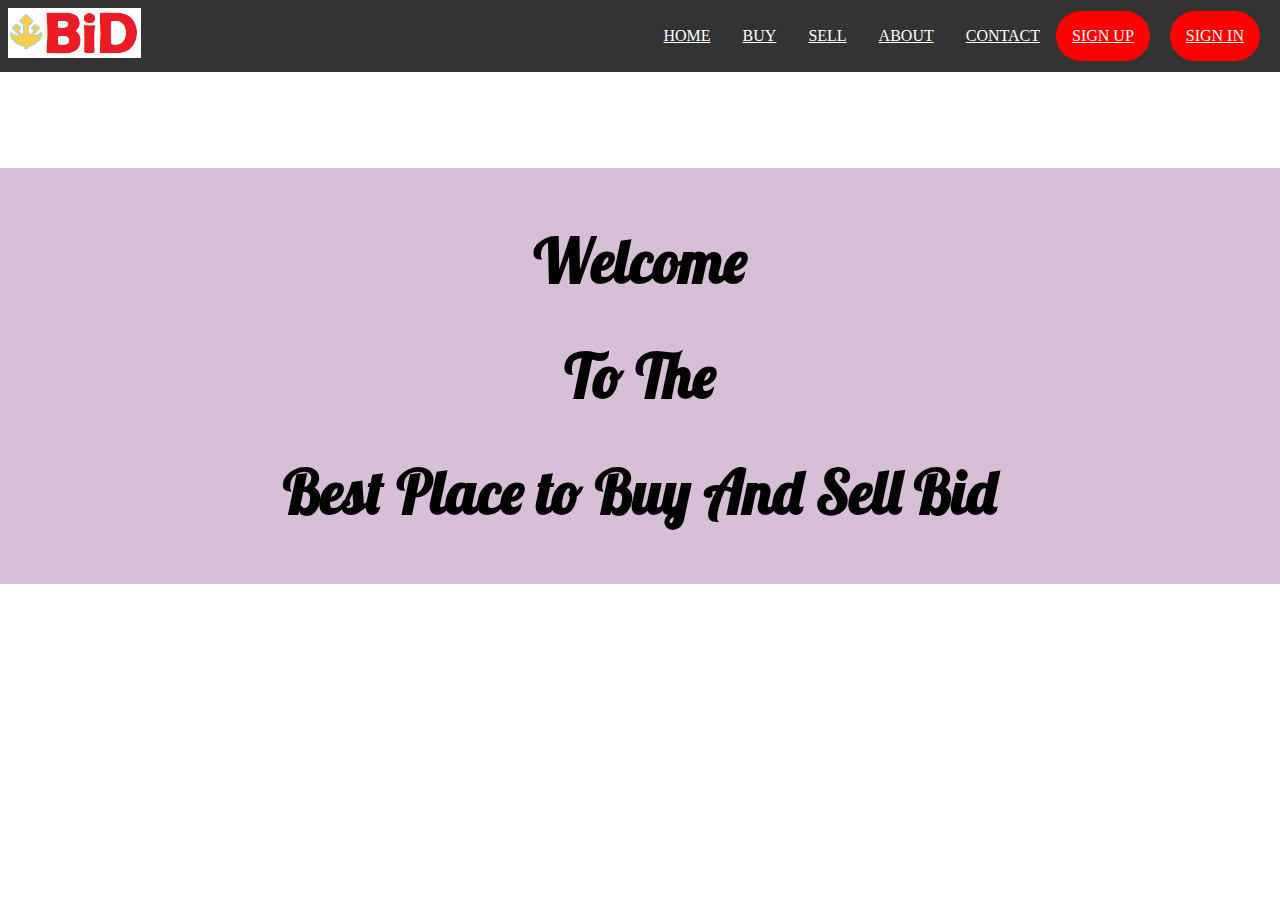
<file: index.html>
<!DOCTYPE html>
<html lang="en">
<head>
    <meta charset="UTF-8">
    <meta http-equiv="X-UA-Compatible" content="IE=edge">
    <meta name="viewport" content="width=device-width, initial-scale=1.0">
    <title>Register</title>
    <link rel="icon" href="favicon/favicon-16x16.png">
    <link rel="stylesheet" href="css/register.css">
    <script src="scripts/register.js" defer></script>
    <link rel="preconnect" href="https://fonts.gstatic.com">
    <link href="https://fonts.googleapis.com/css2?family=Lobster&display=swap" rel="stylesheet">

</head>
<body>
    <div class="whole-page">
        <nav class="navbar">
            <div class="brand-title">
                <a href="index.html" >
                    <img src="images/logo.png" alt="" height="50px" >
                </a>
            </div>
            <a href="#" class="toggle-button" >
                <span class="bar"></span>
                <span class="bar"></span>
                <span class="bar"></span>
            </a>
            <div class="navbar-links">
                <ul>
                    <li><a href="index.html">HOME</a></li>
                    <li><a href="buyerpage.html">BUY</a></li>
                    <li><a href="seller.html">SELL</a></li>
                    <li><a href="">ABOUT</a></li>
                    <li><a href="contact.html">CONTACT</a></li>
                    <li><a class="credentials" href="signUp.html">SIGN UP</a></li>
                    <li><a class="credentials" href="login.html">SIGN IN</a></li>
                </ul>
            </div>
        </nav>
        <div class="block-1">
            <div class="page-1">
                <h1>
                    Welcome
                </h1>
                <h1>
                    To The
                </h1>
                <h1>
                    Best Place to Buy And Sell Bid
                </h1>
            </div>
        </div>

        
    </div>
</body>
</html>
</file>
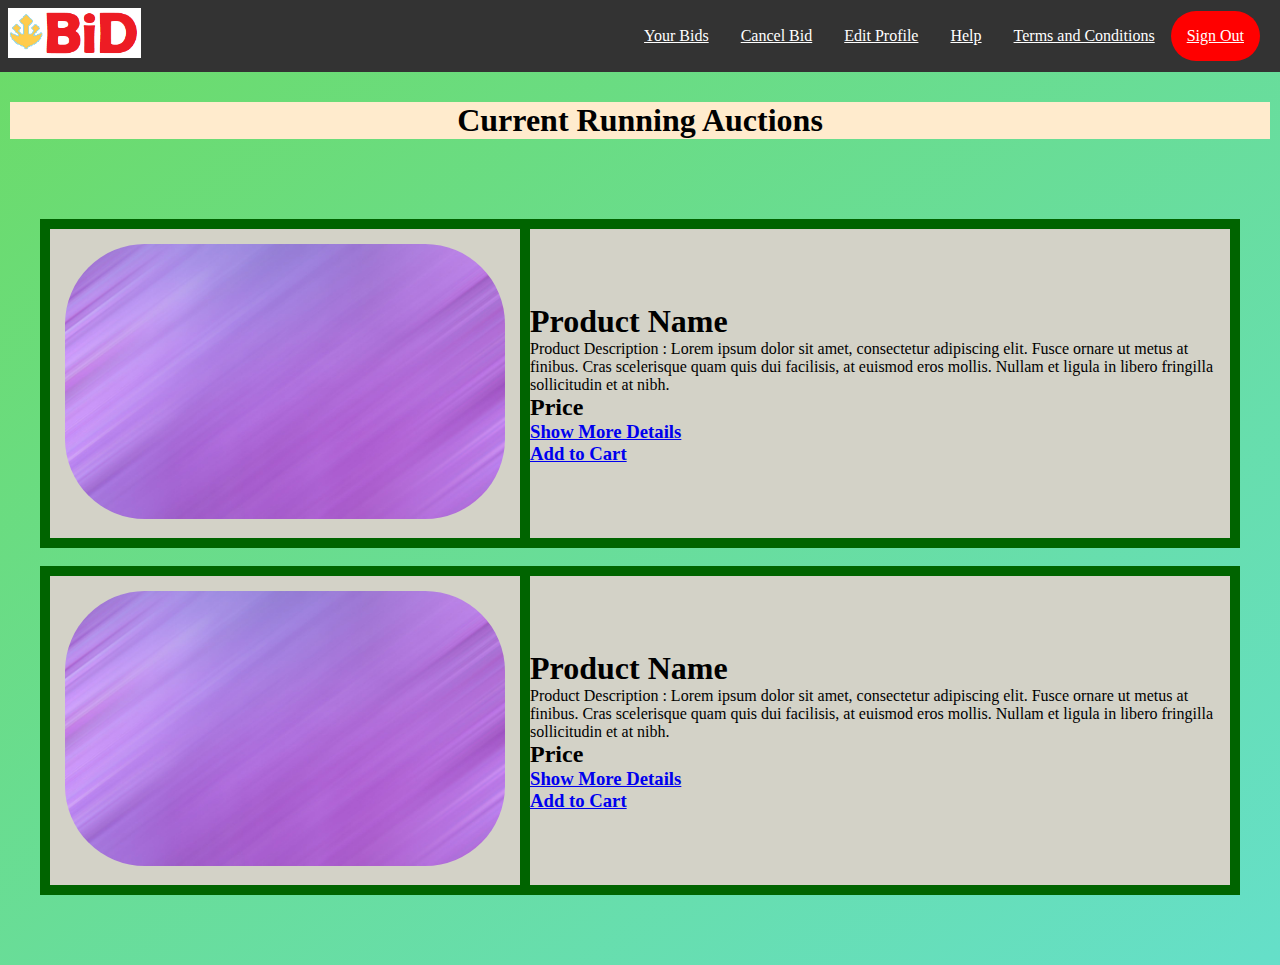
<file: buyerpage.html>
<!DOCTYPE html>
<html lang="en">
<head>
    <meta charset="UTF-8">
    <meta http-equiv="X-UA-Compatible" content="IE=edge">
    <meta name="viewport" content="width=device-width, initial-scale=1.0">
    <title>Buyer</title>
    <link rel="icon" href="favicon/favicon-16x16.png">
    <link rel="stylesheet" href="css/buyer.css">
    <script src="scripts/buyer.js" defer></script>
</head>
<body>
    <main>
        <header>
            <nav class="navbar">
                <div class="brand-title">
                    <a href="index.html">
                        <img src="images/logo.png" alt="" height="50px">
                    </a>
                </div>
                <a href="#" class="toggle-button">
                    <span class="bar"></span>
                    <span class="bar"></span>
                    <span class="bar"></span>
                </a>
                <div class="navbar-links">
                    <ul>
                        <li><a href="#">Your Bids</a></li>
                        <li><a href="#">Cancel Bid</a></li>
                        <li><a href="#">Edit Profile</a></li>
                        <li><a href="#">Help</a></li>
                        <li><a href="#">Terms and Conditions</a></li>
                        <li><a class="credentials" href="index.html">Sign Out</a></li>
                    </ul>
                </div>
            </nav>
        </header>
        <div class="box">
            <h1 class="heading">Current Running Auctions </h1>
                <div class="numbering">
                <table style="background-color:darkgreen;" cellspacing="10" >
                    <tbody style="background-color: rgb(211, 210, 199);">
                        <tr>
                            <td>
                                <img  class="product-image" style="border-radius: 80px;" src="images/1372726.jpg" alt="Product image">
                            </td>
                            <td>
                                <h1>Product Name</h1>
                                <p>
                                    Product Description : Lorem ipsum dolor sit amet, consectetur adipiscing elit. Fusce ornare ut metus at finibus. Cras scelerisque quam quis
                                    dui facilisis, at euismod eros mollis. Nullam et ligula in libero fringilla sollicitudin et at nibh.
                                </p>
                                
                                <h2>Price</h2>
                                <a href="#">
                                    <h3>Show More Details</h3>
                                </a>
                                <a href="#">
                                    <h3>Add to Cart</h3>
                                </a>
                            </td>
                        </tr>
                    </tbody>
                </table>
                <br>
                <table style="background-color:darkgreen;" cellspacing="10">
                    <tbody style="background-color: rgb(211, 210, 199);">
                        <tr>
                            <td>
                                <img class="product-image" style="border-radius: 80px;" src="images/1372726.jpg" alt="Product image">
                            </td>
                            <td>
                                <h1>Product Name</h1>
                                <p>
                                    Product Description : Lorem ipsum dolor sit amet, consectetur adipiscing elit. Fusce ornare ut metus
                                    at finibus. Cras scelerisque quam quis
                                    dui facilisis, at euismod eros mollis. Nullam et ligula in libero fringilla sollicitudin et at nibh.
                                </p>
                
                                <h2>Price</h2>
                                <a href="#">
                                    <h3>Show More Details</h3>
                                </a>
                                <a href="#">
                                    <h3>Add to Cart</h3>
                                </a>
                            </td>
                        </tr>
                    </tbody>
                </table>
            </div>
        </div>
    </main>
</body>
</html>
</file>
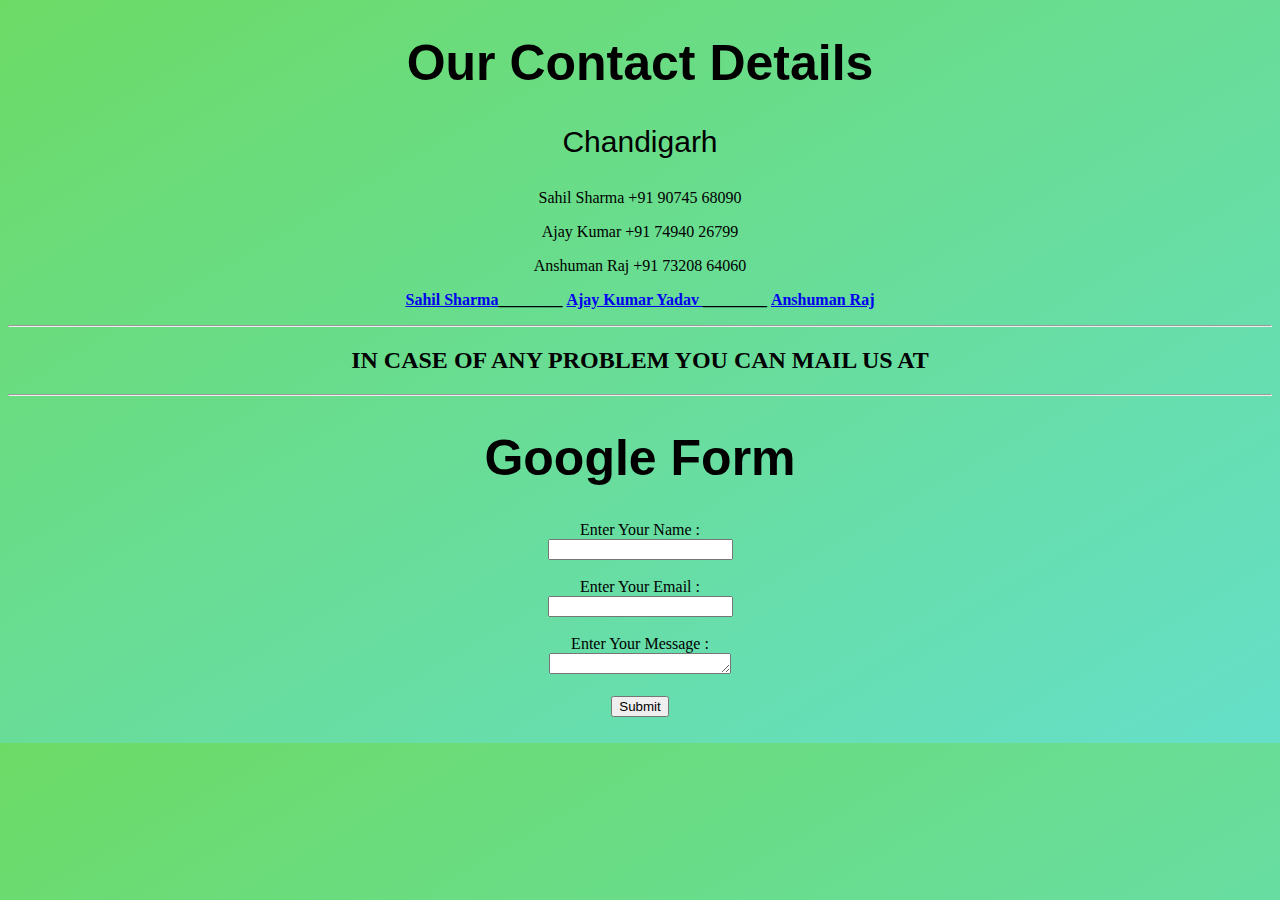
<file: contact.html>
<!DOCTYPE html>
<html lang="en">
<head>
    <meta charset="UTF-8">
    <meta http-equiv="X-UA-Compatible" content="IE=edge">
    <meta name="viewport" content="width=device-width, initial-scale=1.0">
    <title>Contact</title>
    <link rel="icon" href="favicon/favicon-16x16.png">
</head>
<body style="background: linear-gradient(to left top,#65dfc9,#6cdb66);">
    <center>
        <h1 style="font-size: 50px; font-family:Verdana, Geneva, Tahoma, sans-serif;"><b>Our Contact Details</b></h1>
        <p style="font-family:'Lucida Sans', 'Lucida Sans Regular', 'Lucida Grande', 'Lucida Sans Unicode', Geneva, Verdana, sans-serif; font-size: 30px;">Chandigarh</p>
        <p>Sahil Sharma +91 90745 68090</p>
        <p>Ajay Kumar +91 74940 26799</p>
        <p>Anshuman Raj +91 73208 64060</p>
        <p><b><a href="https://www.linkedin.com/in/sahil-sharma-773840198/">Sahil Sharma</a>________</b>
        <b><a href="https://www.linkedin.com/in/ajay-yadav-735380176/">Ajay Kumar Yadav </a>________</b>
        <b><a href="https://www.linkedin.com/in/anshuman-raj-82b09a1a6/?originalSubdomain=in">Anshuman Raj</a></b>
    </center>
    <hr>
    <h2 style="text-transform:uppercase;"><center>  In case of any problem you can mail us at</center></h2>
    <hr>
    <center>
        <h1 style="font-size: 50px; font-family:'Segoe UI', Tahoma, Geneva, Verdana, sans-serif;"><b>Google Form</b></h1>
        <form action="mailto:sahilsharma123027@gmail.com" method="post" enctype="text/plain">
            <label>Enter Your Name :</label><br>
            <input type="texts" name="yourName"><br><br>
    
            <label>Enter Your Email :</label><br>
            <input type="email" name="yourEmail"><br><br>
    
            <label>Enter Your Message :</label><br>
            <textarea name="Your Message" id="" cols="20" rows="1"></textarea><br><br>
            <input type="submit" name="" id="">
        </form>
        <br>
    </center>
</body>
</html>
</file>
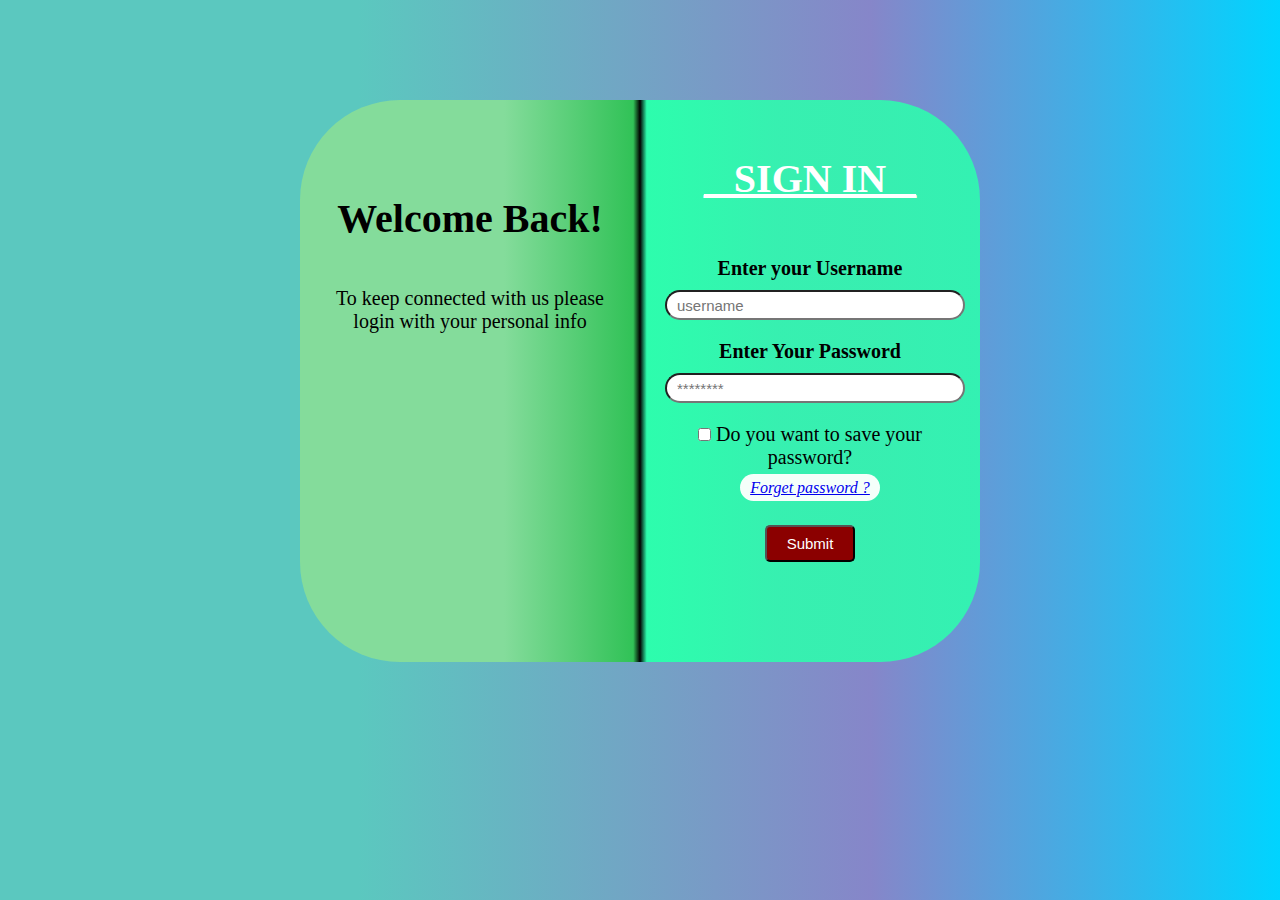
<file: login.html>
<!DOCTYPE html>
<html lang="en">

<head>
    <meta charset="UTF-8">
    <meta http-equiv="X-UA-Compatible" content="IE=edge">
    <meta name="viewport" content="width=device-width, initial-scale=1.0">
    <title>Log In</title>
    <link rel="icon" href="favicon/favicon-16x16.png">
    <link rel="stylesheet" href="css/login.css">
</head>

<body>
    <div class="container">
        <div class="divide-blocks">
            <div class="left-side-welcome">
                <h1 class="welcome-back">
                    Welcome Back!
                </h1>
                <p>
                    To keep connected with us please login with your personal info
                </p>
            </div>

            <div class="right-side-login">
                <form class="validate-form" action="userSide.html" method="GET">
                    <h1 class="login-to-continue">
                        <u>_ SIGN IN _</u>
                    </h1>
                    <div class="validate-form-blocks">
                        <div class="validate-form-blocks-1">
                            <label style="font-weight: bold;">
                                Enter your Username
                            </label>
                            <br>
                            <input type="email" class="emaillll" placeholder="username">
                        </div>
                        <div class="validate-form-blocks-2">
                            <label style="font-weight: bold;">
                                Enter Your Password
                            </label>
                            <br>
                            <input type="password" class="passwordddd" placeholder="********">
                        </div>
                        <div class="validate-form-blocks-3">
                            <input type="checkbox">
                            <label>Do you want to save your password?</label>
                        </div>
                        <div class="validate-form-blocks-5">
                            <a href="#">
                                <label>Forget password ?</label>
                            </a>
                        </div>
                        <br><br>
                        <div class="validate-form-blocks-4">
                            <button class="submitt-button">Submit</button>
                        </div>
                    </div>
                </form>
            </div>
        </div>
    </div>
</body>

</html>
</file>
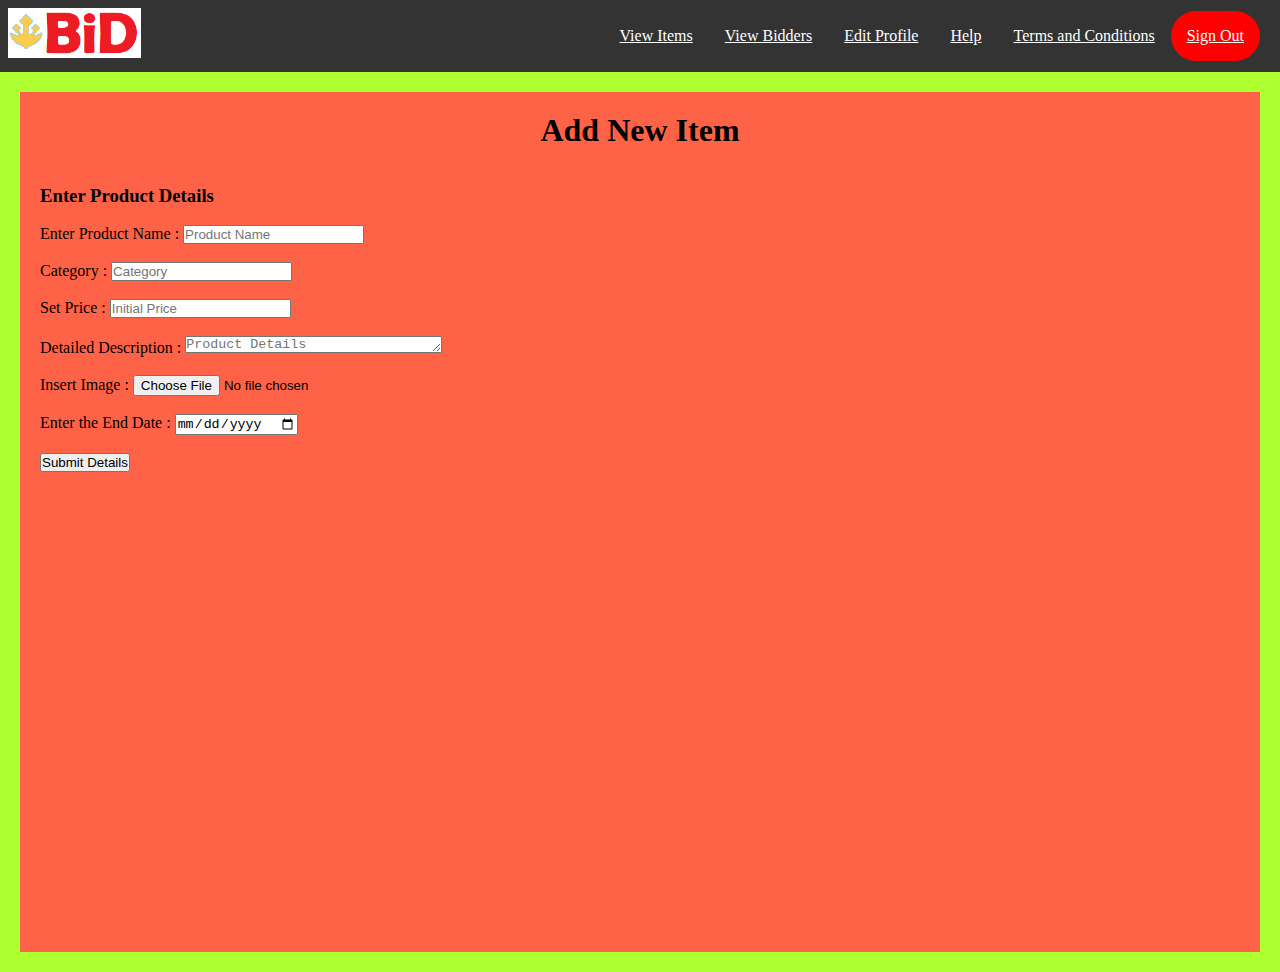
<file: seller.html>
<!DOCTYPE html>
<html lang="en">
<head>
    <meta charset="UTF-8">
    <meta http-equiv="X-UA-Compatible" content="IE=edge">
    <meta name="viewport" content="width=device-width, initial-scale=1.0">
    <title>Seller</title>
    <link rel="icon" href="favicon/favicon-16x16.png">
    <link rel="stylesheet" href="css/seller.css">
    <script src="scripts/seller.js" defer></script>
</head>

<body>
    <div class="whole-page">
        <nav class="navbar">
            <div class="brand-title">
                <a href="index.html">
                    <img src="images/logo.png" alt="" height="50px">
                </a>
            </div>

            <a href="#" class="toggle-button">
                <span class="bar"></span>
                <span class="bar"></span>
                <span class="bar"></span>
            </a>
            <div class="navbar-links">
                <ul>
                    <li><a href="#">View Items</a></li>
                    <li><a href="#">View Bidders</a></li>
                    <li><a href="#">Edit Profile</a></li>
                    <li><a href="#">Help</a></li>
                    <li><a href="#">Terms and Conditions</a></li>
                    <li><a class="credentials" href="index.html">Sign Out</a></li>
                </ul>
            </div>
        </nav>

        <div class="page-1">
            <div class="box-1" style="padding: 20px;">
                <h1 style="text-align: center;">Add New Item</h1>
                <br><br>
                <form action="" method="POST" >
                    <h3>Enter Product Details</h3>
                    <br>
                    <div>
                        Enter Product Name :
                        <input type="text" name="" placeholder="Product Name" >
                    </div>
                    <br>
                    <div>
                        Category : 
                        <input type="text" name="" placeholder="Category">
                    </div>
                    <br>
                    <div>
                        Set Price :
                        <input type="text" name="" placeholder="Initial Price">
                    </div>
                    <br>
                    <div>
                        Detailed Description :
                        <textarea name="" placeholder="Product Details" id="" cols="30" rows="1"></textarea>
                    </div>
                    <br>
                    <div>
                        Insert Image : 
                        <input type="file" name="" id="">
                    </div>
                    <br>
                    <div>
                        Enter the End Date :
                        <input type="date" name="" id="">
                    </div>
                    <br>
                    <input type="button" value="Submit Details">

                </form>
            </div>
        </div>
    </div>
</body>

</html>
</file>
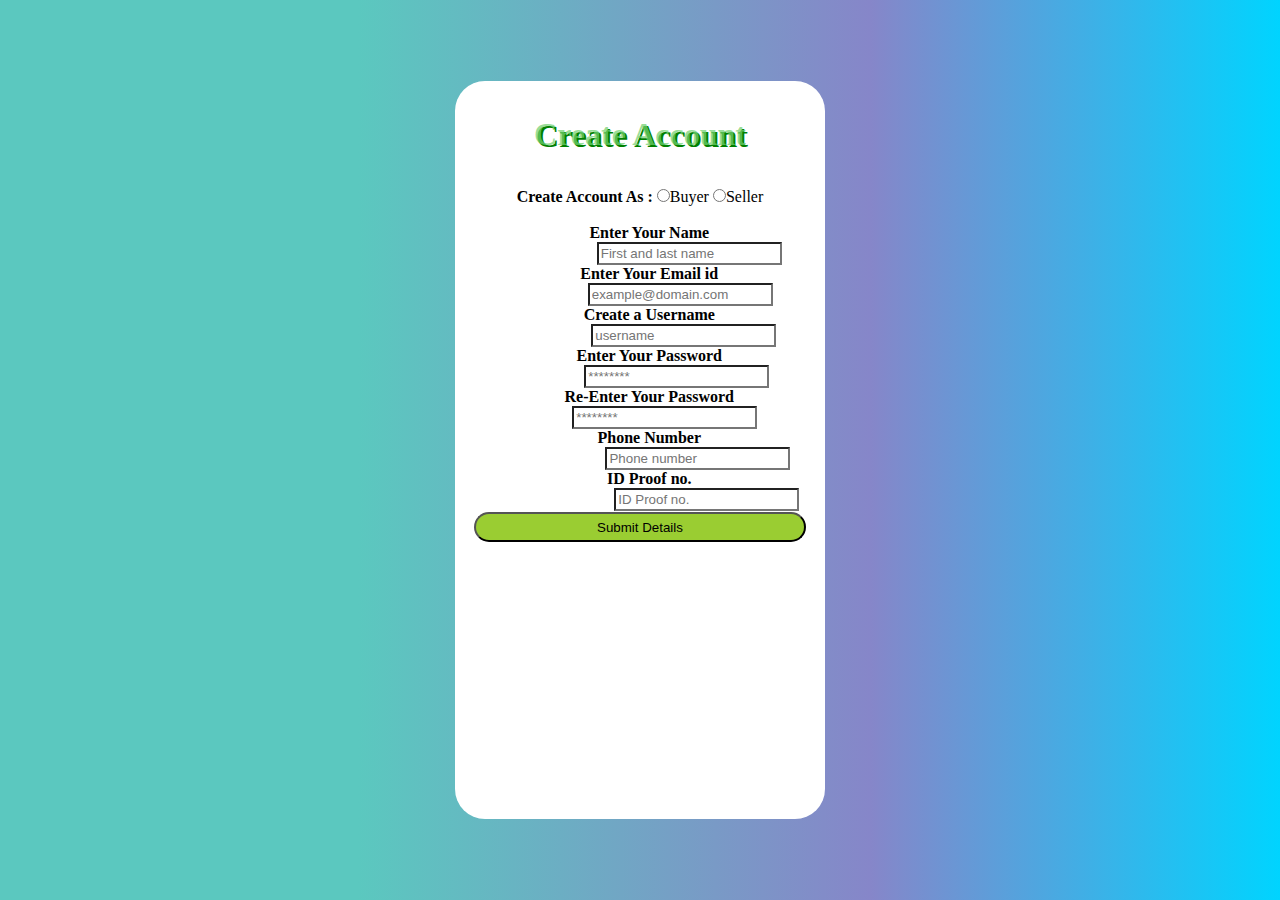
<file: signUp.html>
<!DOCTYPE html>
<html lang="en">

<head>
    <meta charset="UTF-8">
    <meta http-equiv="X-UA-Compatible" content="IE=edge">
    <meta name="viewport" content="width=device-width, initial-scale=1.0">
    <title>Sign Up</title>
    <link rel="icon" href="favicon/favicon-16x16.png">
    <link rel="stylesheet" href="css/signUp.css">
</head>

<body>
    <div class="whole_page">
        <div class="box_1">
            <div class="box_2">
                <div class="box_3">
                    <div class="box_4">
                        <h1
                            style="margin-bottom: 30px; margin-top: 30px;  font-family:cursive; color: rgba(114, 209, 114, 0.74); text-shadow: green 2px 2px ;">
                            Create Account</h1>
                        <br>
                        <form action="" method="POST">
                            <div>
                                <b>Create Account As :</b>
                                <input type="radio" name="user" id="">Buyer
                                <input type="radio" name="user" id="">Seller
                            </div>
                            <br>
                            <div class="details_assign">
                                <b>Enter Your Name</b>
                                <input class="push_right_float_1" style="padding: 2px;" type="text" name=""
                                    placeholder="First and last name" id="">
                            </div>
                            <br>
                            <br>
                            <div class="details_assign">
                                <b>
                                    Enter Your Email id
                                </b>
                                <input class="push_right_float_2" style="padding: 2px;" type="email" name="" id=""
                                    placeholder="example@domain.com">
                            </div>
                            <br>
                            <br>
                            <div class="details_assign">
                                <b>
                                    Create a Username
                                </b>
                                <input style="padding: 2px;" class="push_right_float_3" type="text"
                                    placeholder="username">
                            </div>
                            <br>
                            <br>
                            <div class="details_assign">
                                <b>
                                    Enter Your Password
                                </b>
                                <input style="padding: 2px;" class="push_right_float_4" type="password" name=""
                                    minlength="6" id="" placeholder="********">
                            </div>
                            <br><br>
                            <div class="details_assign">
                                <b>
                                    Re-Enter Your Password
                                </b>
                                <input style="padding: 2px;" class="push_right_float_5" type="password" name="" id=""
                                    placeholder="********">
                            </div>
                            <br><br>
                            <div class="details_assign">
                                <b>
                                    Phone Number
                                </b>
                                <input style="padding: 2px;" class="push_right_float_6" type="text" maxlength="10"
                                    placeholder="Phone number">
                            </div>
                            <br><br>
                            <div class="details_assign">
                                <b>
                                    ID Proof no.
                                </b>
                                <input class="push_right_float_6" style="padding: 2px; margin-left: 115px;" type="text"
                                    name="id" placeholder="ID Proof no." required>
                            </div>
                            <br><br><br><br>
                            <button class="button_submit" style=" width: 90%; height: 30px;" name="submitt">
                                Submit Details
                            </button>
                        </form>

                    </div>
                </div>
            </div>
        </div>
    </div>
</body>

</html>
</file>
<file: css/register.css>
/*
{
    box-sizing: border-box;
    margin: 0%;
    padding: 0%;
    
}
.block_1{
    background-color: transparent;
    height: 753px;
}
.images-back{
    height: 100%;
    width: 100%;
    position: fixed;
}
.header-class{
    background-color: red;
    height: 60px;
    position: relative;
    top: 40px;
    padding: 0px;
    margin: 0px 20px;
}
.logo-image-header{
    margin: 10px 0px;
    margin-left: 10px;
    margin-right: 40px;
    height: 40px;
}
.nav-bars-window{
    background-color: white;
    position: relative;
    padding: 10px;
    font-size: 20px;
    bottom: 22px;
    margin-left: 20px;
    border-radius: 10px;
}
.credentials-signup-signin{
    position: relative;
    float: right;
    bottom: 22px;
    margin-right: 20px;
}

h1{
    display:flexbox;
    padding: 15px;
    font-size: 70px;
    background-color: transparent;
    font-family: 'Lobster', cursive;
}*/
*{
    box-sizing: border-box;
}
body{
    margin: 0;
    padding: 0;
}
.navbar{
    display: flex;
    justify-content: space-between;
    align-items: center;
    background-color: #333;
    color: white;
}
.brand-title{
    font-size: 1.5rem;
    margin: .5rem;
}
.navbar-links ul{
    margin: 0;
    padding: 0;
    display: flex;
}
.navbar-links li{
    list-style: none;
    
}
.navbar-links li a{
    list-style: none;
    color: white;
    padding: 1rem;
    display: flex;
}
.navbar-links li:hover{
    background-color: #555;
    border-radius: 8pc;
}
.toggle-button{
    position: absolute;
    top:0.75rem;
    right: 1rem;
    display: none;
    flex-direction: column;
    justify-content: space-between;
    width: 30px;
    height: 21px;
}
.toggle-button .bar{
    height: 3px;
    width: 100%;
    background-color: white;
    border-radius: 10px;
}
.credentials{
    background-color: red;
    border-radius: 8pc;
    margin-right: 20px;
}
@media (max-width: 400px) {
    .navbar {
        flex-direction: column;
        align-items: flex-start;
    }

    .toggle-button {
        display: flex;
    }

    .navbar-links {
        display: none;
        width: 100%;
    }

    .navbar-links ul {
        width: 100%;
        flex-direction: column;
    }

    .navbar-links ul li {
        text-align: center;
    }

    .navbar-links ul li a {
        padding: .5rem 1rem;
    }

    .navbar-links.active {
        display: flex;
    }
    
}
.page-1{
    font-family: lobster;
    text-align: center;
    margin-top: 7.5%;
    padding: 15px;
    font-size: 30px;
    background-color: thistle;
}
.block-1{
    background-color: teal;
}
</file>
<file: css/buyer.css>
*{
    box-sizing: border-box;
    margin: 0;
    padding: 0;
}
.navbar{
    display: flex;
    justify-content: space-between;
    align-items: center;
    background-color: #333;
    color: white;
    
}
.brand-title{
    font-size: 1.5rem;
    margin: .5rem;
}
.navbar-links ul{
    margin: 0;
    padding: 0;
    display: flex;
}
.navbar-links li{
    list-style: none;
    
}
.navbar-links li a{
    list-style: none;
    color: white;
    padding: 1rem;
    display: flex;
}
.navbar-links li:hover{
    background-color: #555;
    border-radius: 8pc;
}
.toggle-button{
    position: absolute;
    top:0.75rem;
    right: 1rem;
    display: none;
    flex-direction: column;
    justify-content: space-between;
    width: 30px;
    height: 21px;
}
.toggle-button .bar{
    height: 3px;
    width: 100%;
    background-color: white;
    border-radius: 10px;
}
.credentials{
    background-color: red;
    border-radius: 8pc;
    margin-right: 20px;
}
.product-image{
        height: 275px;
        margin: 15px;
    }
main{
    background: linear-gradient(to left top,#65dfc9,#6cdb66);
    width: 100%;
    display: fixed;
    height: 100%;
}
.box{
   width: 100%;
   padding: 10px;
   
}
.heading{
    text-align: center; 
    margin-top: 20px;
    background-color: blanchedalmond;
}
.numbering{
    padding: 60px 30px;
    margin-top: 20px;
    background: transparent;
    width: 100%;
}

@media (max-width: 600px) {
    .navbar {
        flex-direction: column;
        align-items: flex-start;
    }

    .toggle-button {
        display: flex;
    }

    .navbar-links {
        display: none;
        width: 100%;
    }

    .navbar-links ul {
        width: 100%;
        flex-direction: column;
    }

    .navbar-links ul li {
        text-align: center;
    }

    .navbar-links ul li a {
        padding: .5rem 1rem;
    }

    .navbar-links.active {
        display: flex;
    }
    .product-image{
        height: 200px;
        width: 200px;
    }
}
</file>
<file: css/login.css>
*{
    margin: 0%;
    padding: 0%;
    box-sizing: border-box;
}
body{
    background: rgb(91,200,191);
background: linear-gradient(90deg, rgba(91,200,191,1) 28%, rgba(134,134,201,1) 68%, rgba(0,212,255,1) 100%);
}
.container{
    padding: 100px 300px;
}
.divide-blocks{
background: rgb(132,220,155);
background: linear-gradient(90deg, rgba(132,220,155,1) 30%, rgba(49,194,87,1) 49%, rgba(0,0,0,1) 50%, rgba(45,253,173,1) 51%, rgba(45,253,173,0.8802871490393032) 70%);
    height: 100%;
    display:grid;
    border-radius: 100px;
    grid-template-columns: 50% 50%;
    
}
.left-side-welcome{
    text-align: center;
    padding: 20px;
}
.welcome-back{
    font-size: 250%;
    margin-top: 25%;
    margin-bottom: 15%;
}
p{
    margin-top: 0%;
    margin-bottom: 25%;
    font-size: 20px;
}
.right-side-login{
    text-align: center;
}
.validate-form-blocks{
    background-color: transparent;
    padding: 20px 0px;
    border-radius: 20px;
}
.validate-form{
    top: 50px;
    height: 100%;
    padding-top: 10%;
    padding:20px;
}
.login-to-continue{
    color: White;
    font-size: 40px;
    font-family:Cambria, Cochin, Georgia, Times, 'Times New Roman', serif;
    margin-top: 25px;
    margin-bottom: 25px;
    padding-top :10px;
}

.validate-form-blocks-1{
    background-color:transparent;
    margin: 0px 5px;
    font-size: 20px;
    padding: 10px 0px;
}
.validate-form-blocks-2{
    background-color:transparent;
    margin: 0px 5px;
    font-size: 20px;
    padding: 10px 0px;
}
.validate-form-blocks-3{
    background-color:transparent;
    font-size: 20px;
    margin: 0px 5px;
    padding: 10px 0px;
}
.validate-form-blocks-4{
    background-color: transparent;
    margin: 0px 5px;
    padding: 10px 0px;
    margin-bottom: 50px;
}
.emaillll{
    margin-top: 10px;
    padding: 10px;
    height: 30px;
    width: 300px;
    font-size: 15px;
    border-radius: 20px;
}
.emaillll:hover{
    background-color: white;
}
.emaillll:hover{
    transition: 0.5s;
    box-shadow: chartreuse 10px 10px 10px, chartreuse -10px -10px 10px,chartreuse -10px 10px 10px, chartreuse 10px -10px 10px ;
}
.passwordddd{
    margin-top: 10px;
    padding: 10px;
    height: 30px;
    width: 300px;
    font-size: 15px;
    border-radius: 20px;
}
.passwordddd:hover{
    background-color: white;
}
.passwordddd:hover{
    transition: 0.5s;
    box-shadow: chartreuse 10px 10px 10px, chartreuse -10px -10px 10px,chartreuse -10px 10px 10px, chartreuse 10px -10px 10px ;
}
.submitt-button{
    background-color: darkred;
    color: white;
    padding: 8px 20px;
    border-radius: 5px;
    font-size: 15px;
}
.submitt-button:hover{
    transition: .5s;
    transform:translate(-5px,-5px);
    box-shadow: brown 20px 20px 20px;
}
.submitt-button:active{
    background-color:fuchsia;
}
.validate-form-blocks-5{
    background: mintcream;
    display:inline;
    padding: 5px 10px;
    margin: 3px 0px;
    border-radius: 20pc;
    font-style: italic;
}
@media(max-width: 1250px) {
    
    .left-side-welcome
    {
        display: none; 
    }
    .divide-blocks
    {
        
        grid-template-columns: 100%;
    }
}
</file>
<file: css/seller.css>
*{
    box-sizing: border-box;
    margin: 0;
    padding: 0;
}
.navbar{
    display: flex;
    justify-content: space-between;
    align-items: center;
    background-color: #333;
    color: white;
    
}
.brand-title{
    font-size: 1.5rem;
    margin: .5rem;
}
.navbar-links ul{
    margin: 0;
    padding: 0;
    display: flex;
}
.navbar-links li{
    list-style: none;
    
}
.navbar-links li a{
    list-style: none;
    color: white;
    padding: 1rem;
    display: flex;
}
.navbar-links li:hover{
    background-color: #555;
    border-radius: 8pc;
}
.toggle-button{
    position: absolute;
    top:0.75rem;
    right: 1rem;
    display: none;
    flex-direction: column;
    justify-content: space-between;
    width: 30px;
    height: 21px;
}
.toggle-button .bar{
    height: 3px;
    width: 100%;
    background-color: white;
    border-radius: 10px;
}
.credentials{
    background-color: red;
    border-radius: 8pc;
    margin-right: 20px;
}
@media (max-width: 600px) {
    .navbar {
        flex-direction: column;
        align-items: flex-start;
    }

    .toggle-button {
        display: flex;
    }

    .navbar-links {
        display: none;
        width: 100%;
    }

    .navbar-links ul {
        width: 100%;
        flex-direction: column;
    }

    .navbar-links ul li {
        text-align: center;
    }

    .navbar-links ul li a {
        padding: .5rem 1rem;
    }

    .navbar-links.active {
        display: flex;
    }
}
.page-1{
    height: 100%;
    width: 100%;
    background-color: greenyellow;
    position: absolute;
    padding: 20px;
}
.box-1{
    background-color: tomato;
    height: 100%;
}
</file>
<file: css/signUp.css>
*{
    margin: 0%;
    padding: 0%;
    box-sizing: border-box;
    background-color: transparent;
}
.whole_page{
    background: rgb(91,200,191);
background: linear-gradient(90deg, rgba(91,200,191,1) 28%, rgba(134,134,201,1) 68%, rgba(0,212,255,1) 100%);
    height: 100%;
    width: 100%;
    position: absolute;
    padding: 0px 34% ;
}
.box_1{
    
    height: 100%;
    padding: 15% 0px;
}
.box_2{
    height: 100%;
    padding: 20px;
}
.box_3{
    height: 100%;
    text-align: center;
}
.box_4{
    border-radius: 30px;
    background-color: white;
    height: 100%;
}
@media(max-width: 1200px) {
  .whole_page {
    padding: 0%;
  }
  .box_1{
      padding: 30% 20%;
  }
}
.details_assign{
    float: left;
    margin-left: 5%;
}
.push_right_float_1{
    margin-left: 80px;
}
.push_right_float_2{
    margin-left: 62px;
}
.push_right_float_3{
    margin-left: 69px;
}
.push_right_float_4{
    margin-left: 55px;
}
.push_right_float_5{
    margin-left: 31px;
}
.push_right_float_6{
    margin-left: 97.5px;
}
h1{
    background-color:transparent;
    display: inline-block;
    padding: 5px 20px;
    margin-bottom: 10px;
    border-radius: 15px;
}
.button_submit{
    background-color: yellowgreen;
    border-radius: 50px;
    
}
</file>
